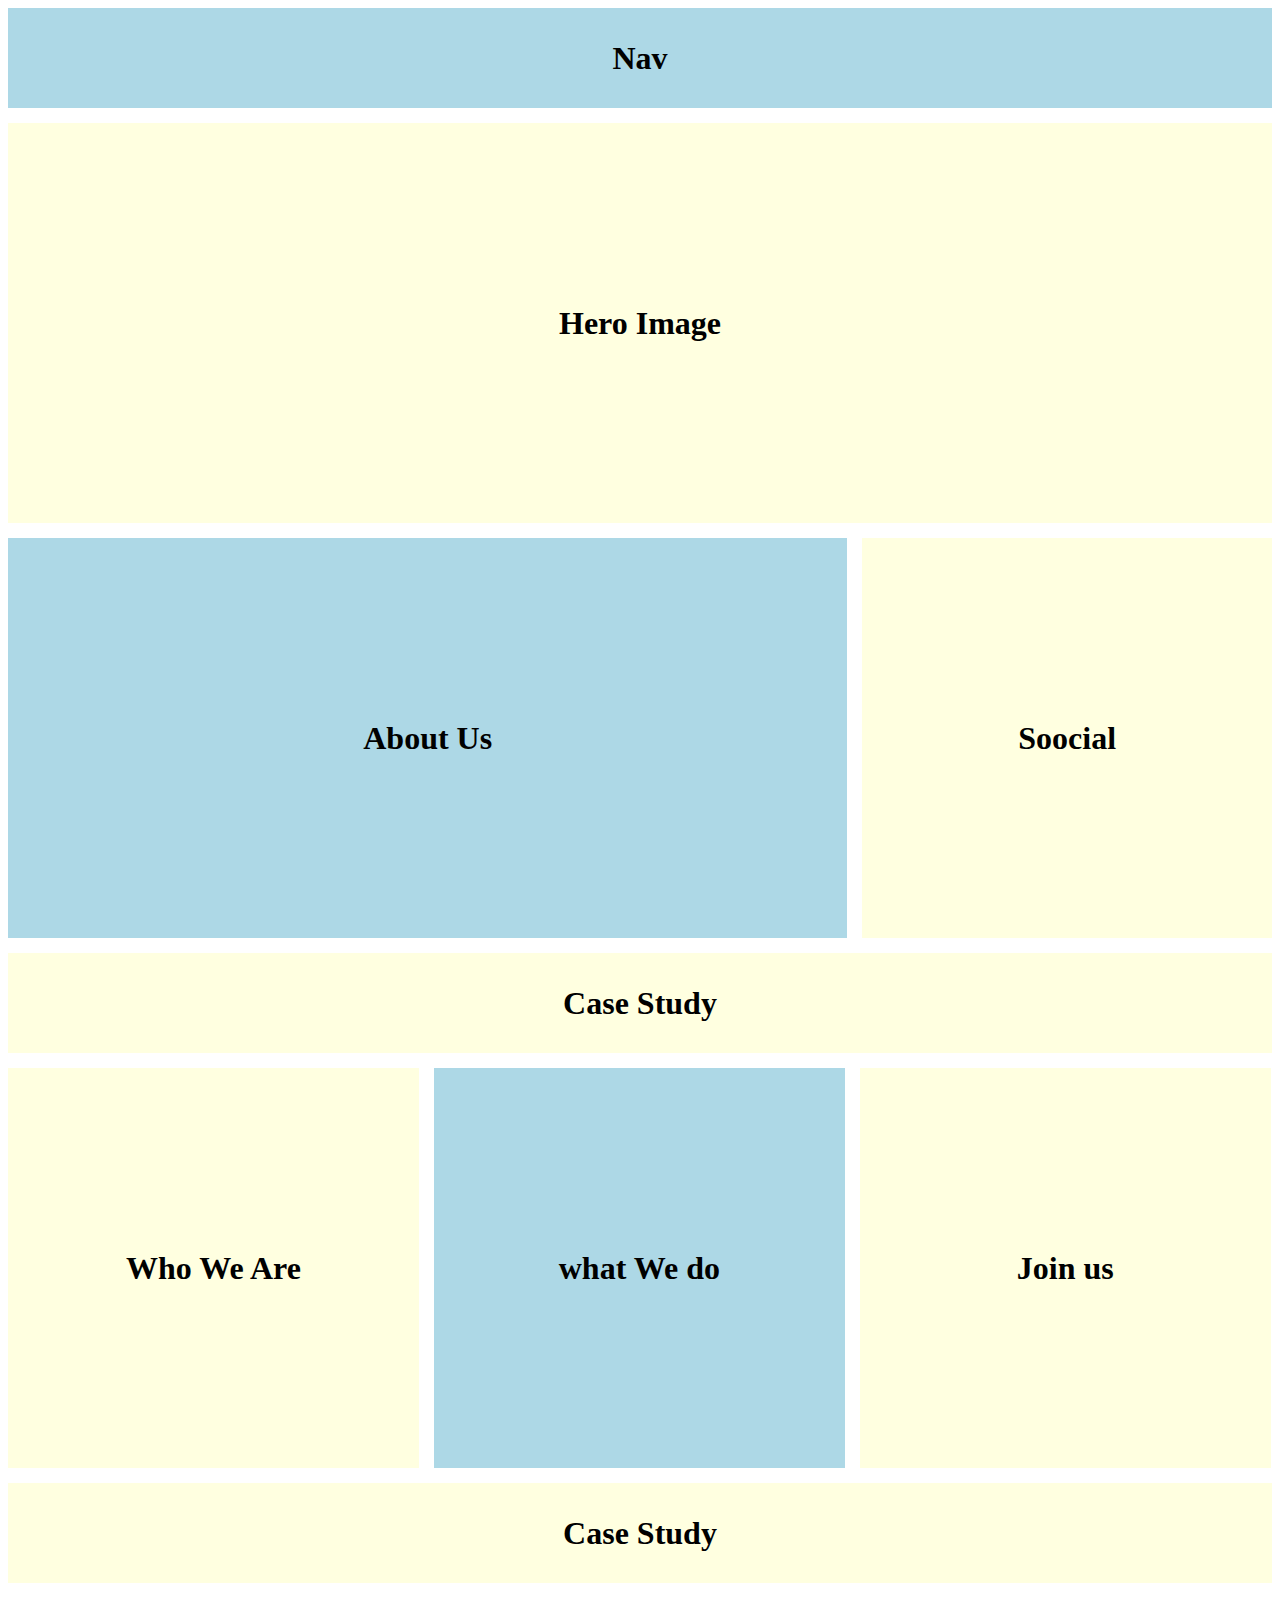
<file: index.html>
<!DOCTYPE html>
<html lang="en">
<head>
    <meta charset="UTF-8">
    <meta name="viewport" content="width=device-width, initial-scale=1.0">
    <meta http-equiv="X-UA-Compatible" content="ie=edge">
    <title>Document</title>
    <link rel="stylesheet" href="style.css">
</head>
<body>
    <div class="nav">
        <h1>Nav</h1>
    </div>

    <div class="hero-image">
        <h1>Hero Image</h1>
    </div>

    <div class="about-us">
        <h1>About Us</h1>
    </div>
    <div class="social">
        <h1>Soocial</h1>
    </div>

    <div class="case-study">
        <h1>Case Study</h1>
    </div>

    <div class="who-we-are">
        <h1>Who We Are</h1>
    </div>
    <div  class="what-we-do">
        <h1>what We do</h1>
    </div>
    <div  class="join-us">
        <h1>Join us</h1>
    </div>
    
    <div  class="case-study">
        <h1>Case Study</h1>
    </div> 
</body>
</html>
</file>
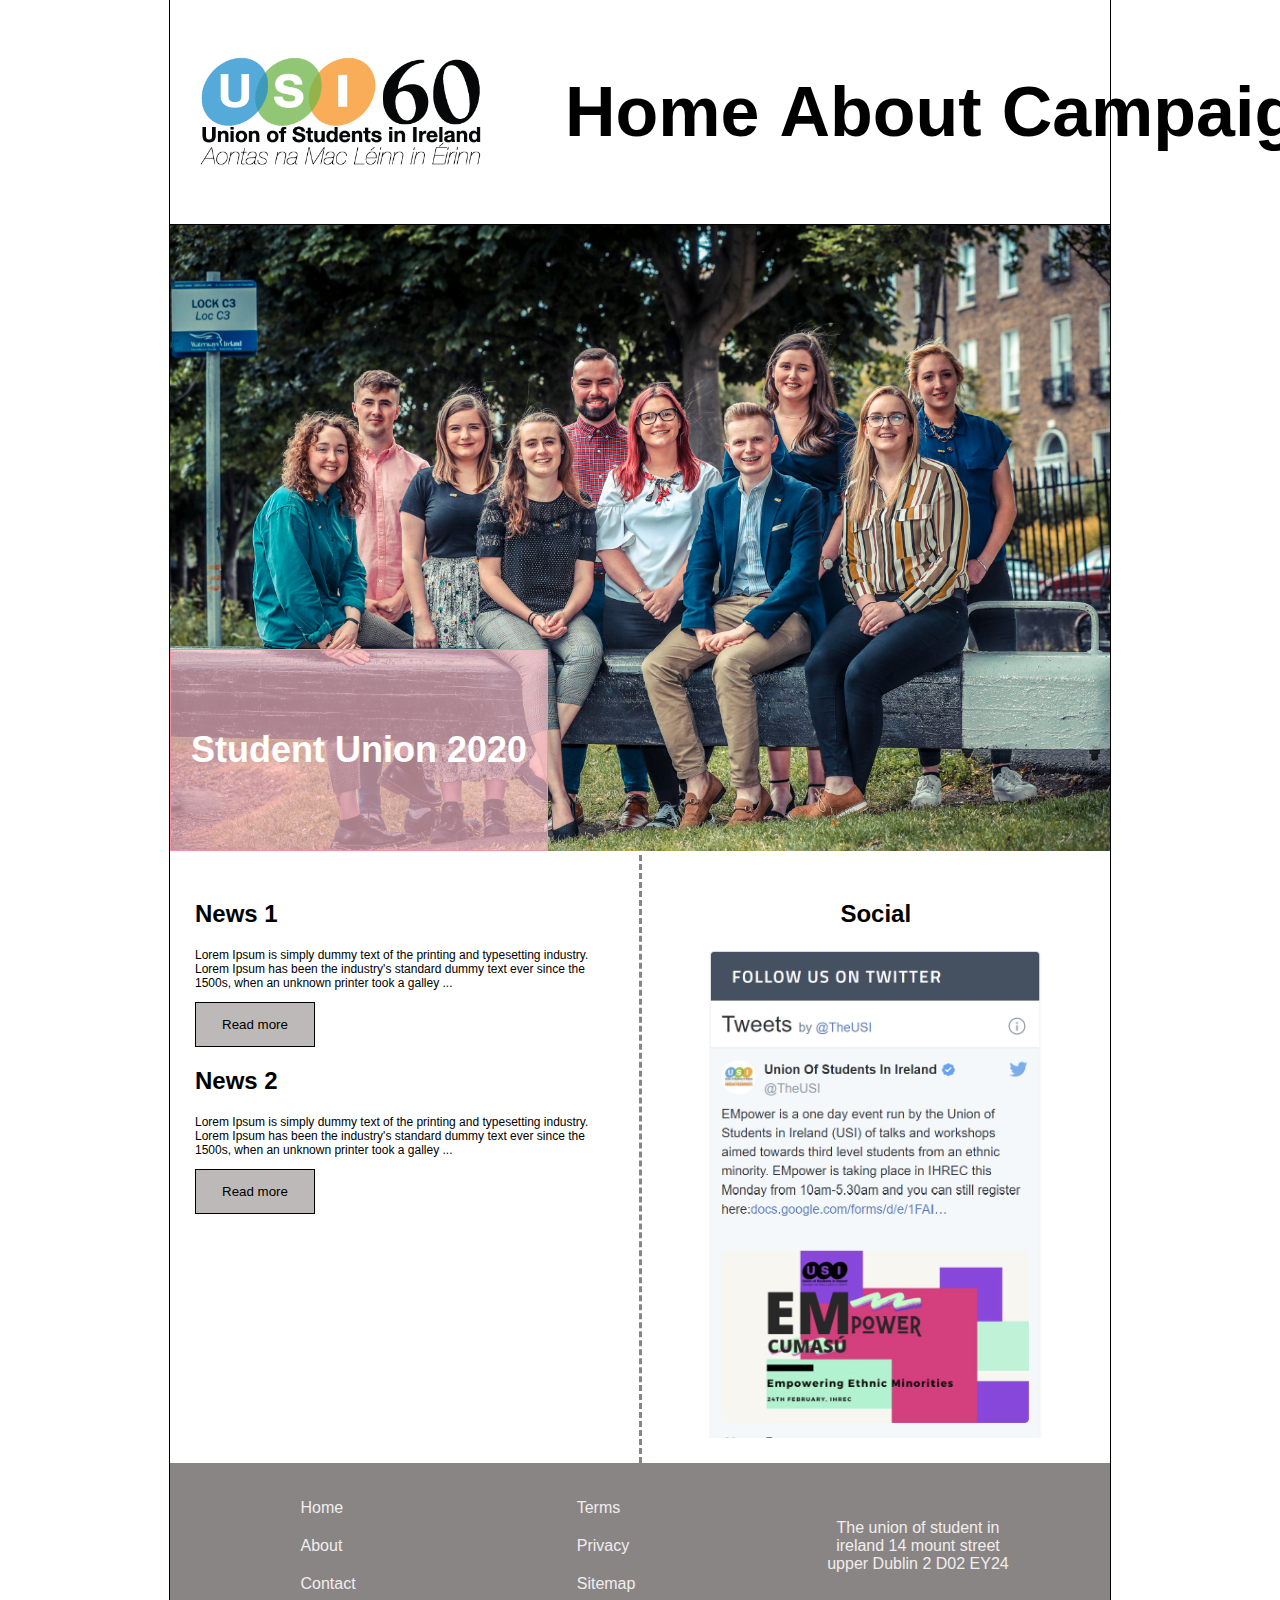
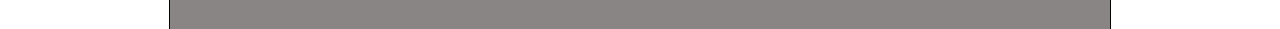
<file: ca-1-home-page/index.html>
<!DOCTYPE html>
<html lang="en">
  <head>
    <meta charset="UTF-8" />
    <meta name="viewport" content="width=device-width, initial-scale=1.0" />
    <title>CA-1</title>
    <link rel="stylesheet" href="style.css" />
    <!-- 
        This page contains anchor <a> with attribute href="javascript:void()"
        to stop the link redirect propagation.

        NB: javascript:void() is a native JS API, there no actual JS code/function.
     -->
  </head>
  <body>
    <section class="container">
      <nav>
        <div class="logo">
          <img src="./img/logo-2.png" alt="" />
        </div>
        <div class="links">
          <a href="javascript:void()">
            <h1>Home</h1>
          </a>
          <a href="javascript:void()">
            <h1>About</h1>
          </a>
          <a href="javascript:void()">
            <h1>Campaigns</h1>
          </a>
        </div>
      </nav>
      <section class="big-banner">
        <img src="./img/bg-image.jpg" alt="" />
        <div class="banner-content overlay">
          <h2>
            Student Union 2020
          </h2>
        </div>
      </section>
      <section class="info-panel">
        <article class="news">
          <article>
            <h2>News 1</h2>
            <p>
              Lorem Ipsum is simply dummy text of the printing and typesetting
              industry. Lorem Ipsum has been the industry's standard dummy text
              ever since the 1500s, when an unknown printer took a galley
            </p>
            <button class="read-more">
              Read more
            </button>
          </article>

          <article>
            <h2>News 2</h2>
            <p>
              Lorem Ipsum is simply dummy text of the printing and typesetting
              industry. Lorem Ipsum has been the industry's standard dummy text
              ever since the 1500s, when an unknown printer took a galley
            </p>
            <button class="read-more">
              Read more
            </button>
          </article>
        </article>
        <article class="social">
          <h2>Social</h2>
          <img src="./img/social.png" alt="" />
        </article>
      </section>
      <footer>
        <ul>
          <li>
            <a href="javascript:void()">
              Home
            </a>
          </li>
          <li>
            <a href="javascript:void()">
              About
            </a>
          </li>
          <li>
            <a href="javascript:void()">
              Contact
            </a>
          </li>
        </ul>
        <ul>
          <li>
            <a href="javascript:void()">
              Terms
            </a>
          </li>
          <li>
            <a href="javascript:void()">
              Privacy
            </a>
          </li>
          <li>
            <a href="javascript:void()">
              Sitemap
            </a>
          </li>
        </ul>
        <p>
          The union of student in ireland 14 mount street upper Dublin 2 D02
          EY24
        </p>
      </footer>
    </section>
  </body>
</html>
</file>
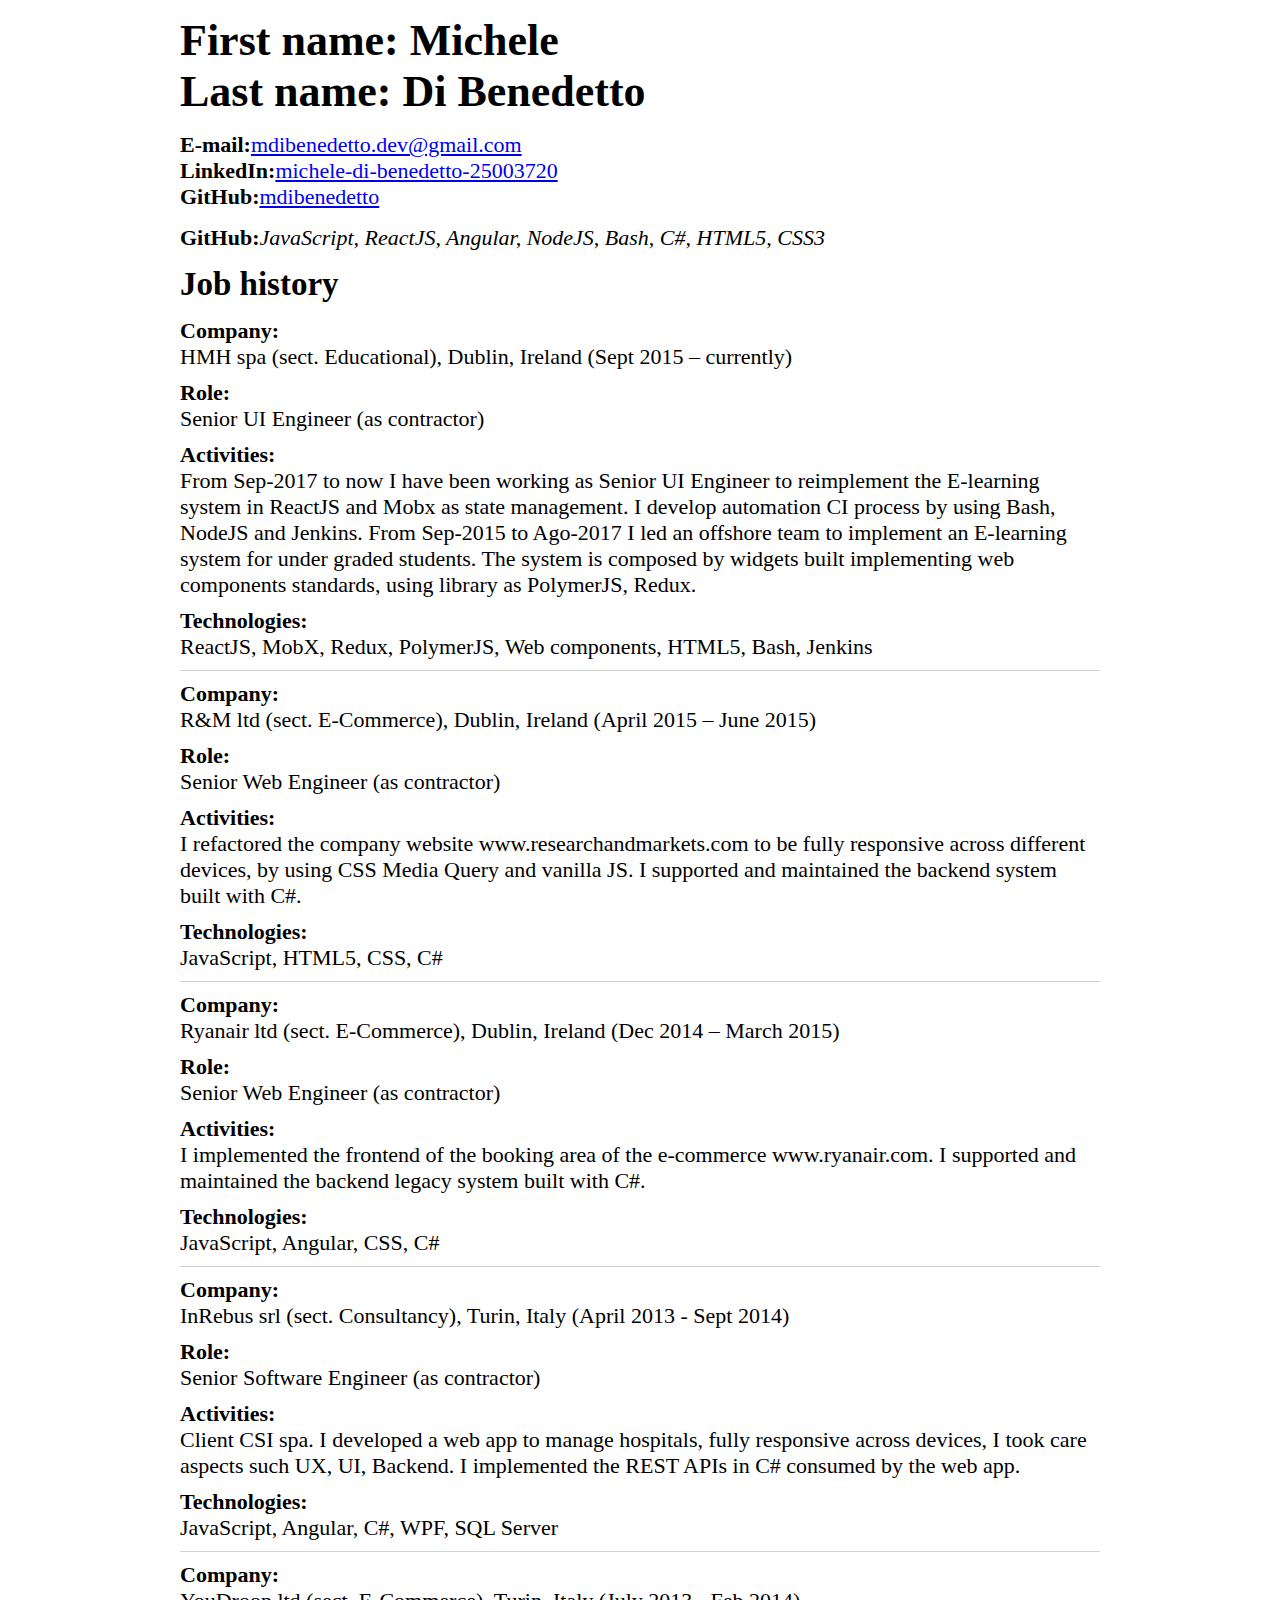
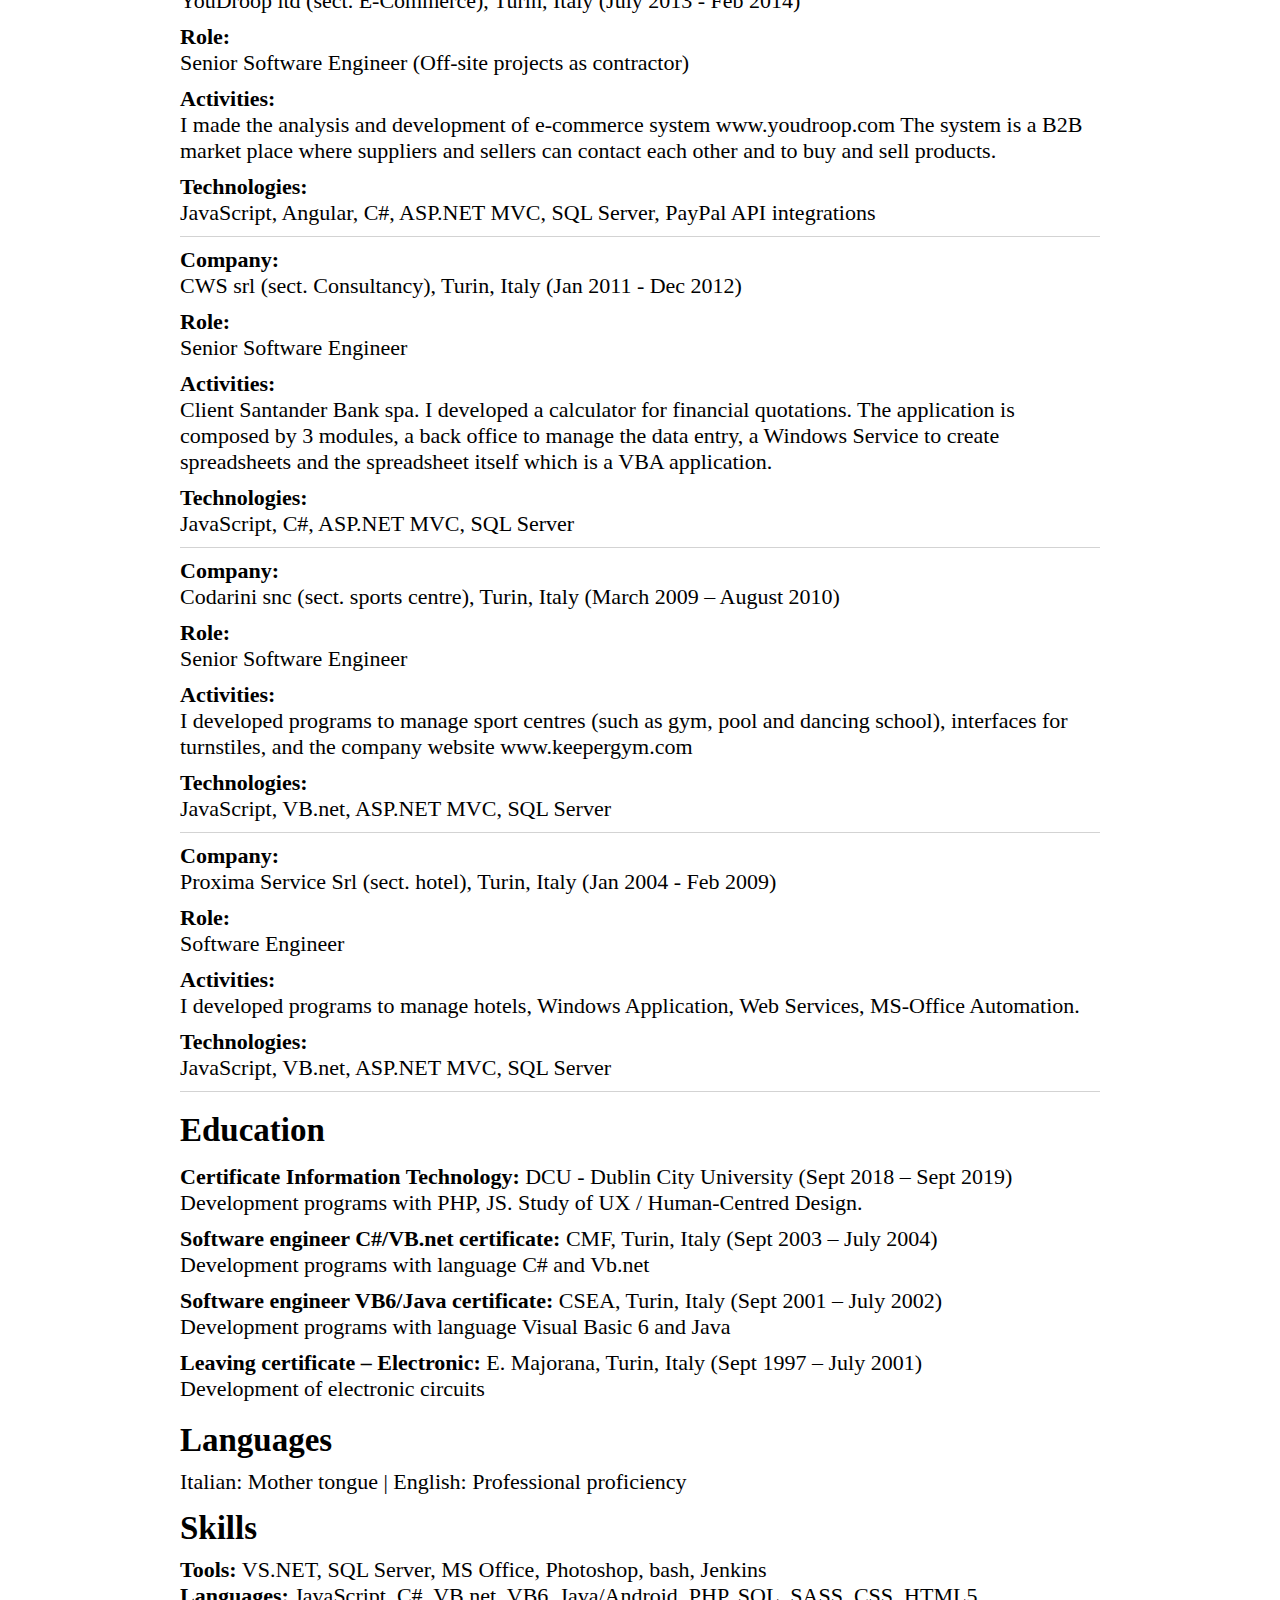
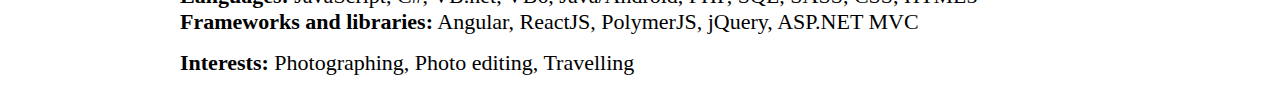
<file: cv/index.html>
<!DOCTYPE html>
<html>
  <head>
    <title>CV - Michele Dibendetto</title>
    <link href="style.css" rel="stylesheet" type="text/css" >
  </head>
  <body>

    <main>
      <section class="name">      
        <h1>
          <div>First name:  Michele</div> 
          <div>Last name: Di Benedetto</div> 
        </h1>
      </section>

      <section class="contacts">
        
        <section>          
          <span class="title">E-mail:</span>
          <span class="content">
            <a href="mailto:mdibenedetto.dev@gmail.com">
              mdibenedetto.dev@gmail.com
            </a>
          </span>
        </section>  
        
        <section>          
          <span class="title">LinkedIn:</span>
          <span class="content">
            <a target = "_blank" href="https://www.linkedin.com/in/michele-di-benedetto-25003720" >
              michele-di-benedetto-25003720
            </a>
          </span>
        </section>  
        
        <section>          
          <span class="title">GitHub:</span>
          <span class="content">
            <a target = "_blank"  href = "https://github.com/mdibenedetto">mdibenedetto</a>
          </span>
        </section>    
      </section>

      <section class="key-skills">
        <section>          
          <span class="title">GitHub:</span>
          <span class="content">
            JavaScript, ReactJS, Angular, NodeJS, Bash, C#, HTML5, CSS3
          </span>
        </section>     
      </section>

      <section class="job-history">
        <h2>Job history</h2>

        <section class="job">            
          <section>          
            <span class="title">Company:</span>
            <span class="content">
              HMH spa (sect. Educational), Dublin, Ireland (Sept 2015 – currently)
            </span>
          </section>        
          
          <section>          
            <span class="title">Role:</span>
            <span class="content">
              Senior UI Engineer (as contractor)
            </span>
          </section>
          
          <section>          
            <span class="title">Activities:</span>
            <span class="content">
              From Sep-2017 to now I have been working as Senior UI Engineer to reimplement the E-learning system in ReactJS and Mobx as state management.  
              I develop automation CI process by using Bash, NodeJS and Jenkins.

              From Sep-2015 to Ago-2017 I led an offshore team to implement an E-learning system for under graded students. The system is composed by widgets built implementing web components standards, using library as PolymerJS, Redux.
            </span>
          </section>
          
          <section>          
            <span class="title">Technologies:</span>
            <span class="content">
              ReactJS, MobX, Redux, PolymerJS, Web components, HTML5, Bash, Jenkins
            </span>
          </section> 
        </section>

        <section class="job">            
          <section>          
            <span class="title">Company:</span>
            <span class="content">
              R&M ltd (sect. E-Commerce), Dublin, Ireland (April 2015 – June 2015)        
            </span>
          </section>        
          <section>          
            <span class="title">Role:</span>
            <span class="content">
              Senior Web Engineer (as contractor)
            </span>
          </section>
          <section>          
            <span class="title">Activities:</span>
            <span class="content">
              I refactored the company website www.researchandmarkets.com to be fully responsive across different devices, by using CSS Media Query and vanilla JS.
              I supported and maintained the backend system built with C#.
            </span>
          </section>
          <section>          
            <span class="title">Technologies:</span>
            <span class="content">
              JavaScript, HTML5, CSS, C#
            </span>
          </section> 
        </section>

        <section class="job">            
          <section>          
            <span class="title">Company:</span>
            <span class="content">
              Ryanair ltd (sect. E-Commerce), Dublin, Ireland (Dec 2014 – March 2015)
            </span>
          </section>        
          <section>          
            <span class="title">Role:</span>
            <span class="content">
              Senior Web Engineer (as contractor)
            </span>
          </section>
          <section>          
            <span class="title">Activities:</span>
            <span class="content">
              I implemented the frontend of the booking area of the e-commerce www.ryanair.com.
              I supported and maintained the backend legacy system built with C#.
            </span>
          </section>
          <section>          
            <span class="title">Technologies:</span>
            <span class="content">
              JavaScript, Angular, CSS, C#
            </span>
          </section> 
        </section>

        <section class="job">            
          <section>          
            <span class="title">Company:</span>
            <span class="content">
              InRebus srl (sect. Consultancy), Turin, Italy (April 2013 - Sept 2014)
            </span>
          </section>        
          <section>          
            <span class="title">Role:</span>
            <span class="content">
              Senior Software Engineer (as contractor)
            </span>
          </section>
          <section>          
            <span class="title">Activities:</span>
            <span class="content">
              Client CSI spa. I developed a web app to manage hospitals, fully responsive across devices, I took care aspects such UX, UI, Backend. I implemented the REST APIs in C# consumed by the web app.
            </span>
          </section>
          <section>          
            <span class="title">Technologies:</span>
            <span class="content">
              JavaScript, Angular, C#, WPF, SQL Server
            </span>
          </section> 
        </section>

        <section class="job">            
          <section>          
            <span class="title">Company:</span>
            <span class="content">
              YouDroop ltd (sect. E-Commerce), Turin, Italy (July 2013 - Feb 2014)
            </span>
          </section>        
          <section>          
            <span class="title">Role:</span>
            <span class="content">
              Senior Software Engineer (Off-site projects as contractor)  
            </span>
          </section>
          <section>          
            <span class="title">Activities:</span>
            <span class="content">
              I made the analysis and development of e-commerce system www.youdroop.com
              The system is a B2B market place where suppliers and sellers can contact each other and to buy and sell products. 
            </span>
          </section>
          <section>          
            <span class="title">Technologies:</span>
            <span class="content">
              JavaScript, Angular, C#, ASP.NET MVC, SQL Server, PayPal API integrations
            </span>
          </section> 
        </section>

        <section class="job">            
          <section>          
            <span class="title">Company:</span>
            <span class="content">
              CWS srl (sect. Consultancy), Turin, Italy (Jan 2011 - Dec 2012)
            </span>
          </section>        
          <section>          
            <span class="title">Role:</span>
            <span class="content">
              Senior Software Engineer
            </span>
          </section>
          <section>          
            <span class="title">Activities:</span>
            <span class="content">
              Client Santander Bank spa. I developed a calculator for financial quotations. The application is composed by 3 modules, a back office to manage the data entry, a Windows Service to create spreadsheets and the spreadsheet itself which is a VBA application.
            </span>
          </section>
          <section>          
            <span class="title">Technologies:</span>
            <span class="content">
              JavaScript, C#, ASP.NET MVC, SQL Server 
            </span>
          </section> 
        </section>

        <section class="job">            
          <section>          
            <span class="title">Company:</span>
            <span class="content">
              Codarini snc (sect. sports centre), Turin, Italy (March 2009 – August 2010)
            </span>
          </section>        
          <section>          
            <span class="title">Role:</span>
            <span class="content">
              Senior Software Engineer
            </span>
          </section>
          <section>          
            <span class="title">Activities:</span>
            <span class="content">
              I developed programs to manage sport centres (such as gym, pool and dancing school), interfaces for turnstiles, and the company website www.keepergym.com
            </span>
          </section>
          <section>          
            <span class="title">Technologies:</span>
            <span class="content">
              JavaScript, VB.net, ASP.NET MVC, SQL Server
            </span>
          </section> 
        </section> 

        <section class="job">            
          <section>          
            <span class="title">Company:</span>
            <span class="content">
              Proxima Service Srl (sect. hotel), Turin, Italy (Jan 2004 - Feb 2009)
            </span>
          </section>        
          <section>          
            <span class="title">Role:</span>
            <span class="content">
              Software Engineer
            </span>
          </section>
          <section>          
            <span class="title">Activities:</span>
            <span class="content">
              I developed programs to manage hotels, Windows Application, Web Services, MS-Office Automation.
            </span>
          </section>
          <section>          
            <span class="title">Technologies:</span>
            <span class="content">
              JavaScript, VB.net, ASP.NET MVC, SQL Server
            </span>
          </section> 
        </section>
 </section>

        <section class="education">
          <h2>Education</h2>          
          <section>          
            <span class="title">Certificate Information Technology:</span>
            <span class="content">
              DCU - Dublin City University (Sept 2018 – Sept 2019)<br />
              Development programs with PHP, JS. Study of UX / Human-Centred Design.
            </span>
          </section> 
          <section>          
            <span class="title">Software engineer C#/VB.net certificate:</span>
            <span class="content">
              CMF, Turin, Italy (Sept 2003 – July 2004)<br />
              Development programs with language C# and Vb.net
            </span>
          </section> 
          <section>          
            <span class="title">Software engineer VB6/Java certificate:</span>
            <span class="content">
              CSEA, Turin, Italy (Sept 2001 – July 2002)<br />
              Development programs with language Visual Basic 6 and Java
            </span>
          </section>       
          <section>          
            <span class="title">Leaving certificate – Electronic:</span>
            <span class="content">
              E. Majorana, Turin, Italy (Sept 1997 – July 2001)<br />
              Development of electronic circuits
            </span>
          </section>  
        </section>

        <section class="languages">
          <h2>Languages</h2>
          <section>          
            <span class="title"></span>
            <span class="content">
              Italian: Mother tongue | English: Professional proficiency
            </span>
          </section>  
        </section>

        <section class ="skills">
          <h2>Skills</h2>
          <section>          
            <span class="title"></span>
            <span class="content">
              <section>
                <span class="title">Tools:</span>
                <span class="content">
                  VS.NET, SQL Server, MS Office, Photoshop, bash, Jenkins
                </span>
              </section>
              <section>
                <span class="title">Languages:</span>
                <span class="content">
                  JavaScript, C#, VB.net, VB6, Java/Android, PHP, SQL, SASS, CSS, HTML5
                </span> 
              </section>
              <section>
                <span class="title">Frameworks and libraries:</span>
                <span class="content">
                  Angular, ReactJS, PolymerJS, jQuery, ASP.NET MVC
                </span> 
              </section>
            </span>
          </section>            
        </section>      

        <section>
          <span class="title">Interests:</span>
          <span class="content">
            Photographing, Photo editing, Travelling
          </span> 
        </section>

        </main>
      </body>  
    </html>
</file>
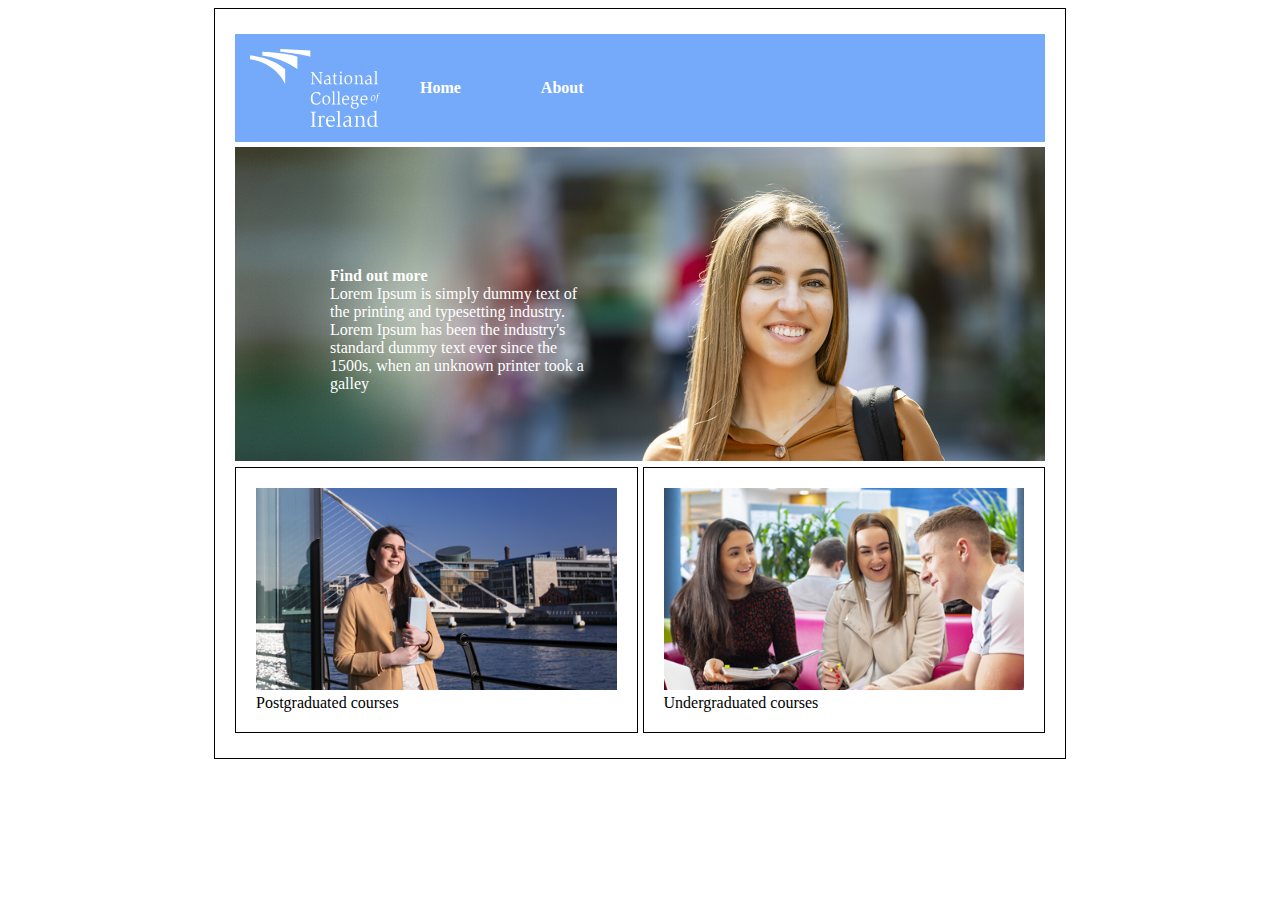
<file: flexbox-layout-photos/index.html>
<!DOCTYPE html>
<html lang="en">
  <head>
    <meta charset="UTF-8" />
    <meta name="viewport" content="width=device-width, initial-scale=1.0" />
    <title>Photos</title>
    <link rel="stylesheet" href="style.css" />
  </head>
  <body>
    <div class="container">

      <div class="nav-bar">
        <img src="./images/logo-NCI-negative.svg" />
        <div class="nav-links">
          <span>Home</span>
          <span>About</span>
        </div>
      </div>

      <div class="bg-image">
        <span class="bg-content">
          <strong class="bg-content-title">Find out more</strong>
          <span>
            Lorem Ipsum is simply dummy text of the printing and typesetting
            industry. Lorem Ipsum has been the industry's standard dummy text
            ever since the 1500s, when an unknown printer took a galley
          </span>
        </span>
      </div>

      <div class="footer">
        <div class="left">
          <figure>
            <img src="./images/student-beside-river.jpg" alt="" />
            <figcaption>
                Postgraduated courses
            </figcaption>
          </figure>
       
        </div>

        <div class="right">
          <figure>
            <img src="./images/student-group.jpg" alt="" />
            <figcaption>
                Undergraduated courses
            </figcaption>
          </figure>
        </div>
      </div>
    </div>
  </body>
</html>
</file>
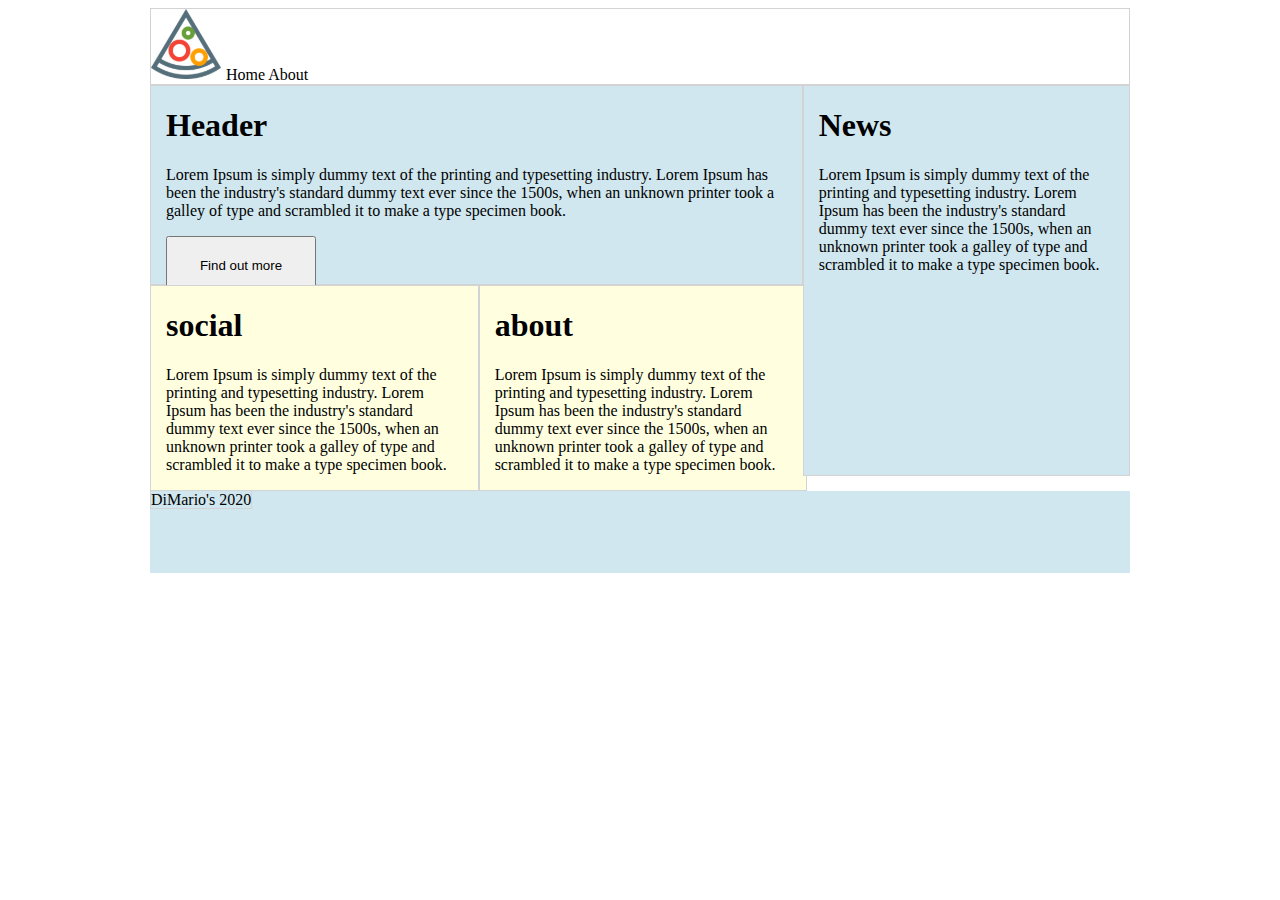
<file: flexbox-responsive/index.html>
<!DOCTYPE html>
<html lang="en">
  <head>
    <meta charset="UTF-8" />
    <meta name="viewport" content="width=device-width, initial-scale=1.0" />
    <title>Flexbox responsive</title>
    <link rel="stylesheet" href="style.css" />
  </head>
  <body>
    <main class="container">
      <section class="row">
        <nav>
          <span>
            <img src="./img/logo.png" alt="">
          </span>
          <span>Home</span>
          <span>About</span>
        </nav>
      </section>
      <section class="row row-span-news">
        <section class="header">
          <article>
            <h1>
              Header
            </h1>
            <p>
              Lorem Ipsum is simply dummy text of the printing and typesetting industry. Lorem Ipsum has been the industry's standard dummy text ever since the 1500s, when an unknown printer took a galley of type and scrambled it to make a type specimen book.
            </p>
            <button>
              Find out more
            </button>
          </article>
          
        </section>
        <section class="news">
          <article>
            <h1>
              News
            </h1>
            <p>
              Lorem Ipsum is simply dummy text of the printing and typesetting industry. Lorem Ipsum has been the industry's standard dummy text ever since the 1500s, when an unknown printer took a galley of type and scrambled it to make a type specimen book.
            </p>
          </article>
        </section>
      </section>

      <section class="row">
        <section class="social">
          <article>
            <h1>
              social
            </h1>
            <p>
              Lorem Ipsum is simply dummy text of the printing and typesetting industry. Lorem Ipsum has been the industry's standard dummy text ever since the 1500s, when an unknown printer took a galley of type and scrambled it to make a type specimen book.
            </p>
          </article>
        </section>

        <section class="about">
          <article>
            <h1>
              about
            </h1>
            <p>
              Lorem Ipsum is simply dummy text of the printing and typesetting industry. Lorem Ipsum has been the industry's standard dummy text ever since the 1500s, when an unknown printer took a galley of type and scrambled it to make a type specimen book.
            </p>
          </article>
        </section>
      </section>

      <footer class="footer">
        <span>DiMario's <time>2020</time></span>
      </footer>
    </main>
  </body>
</html>
</file>
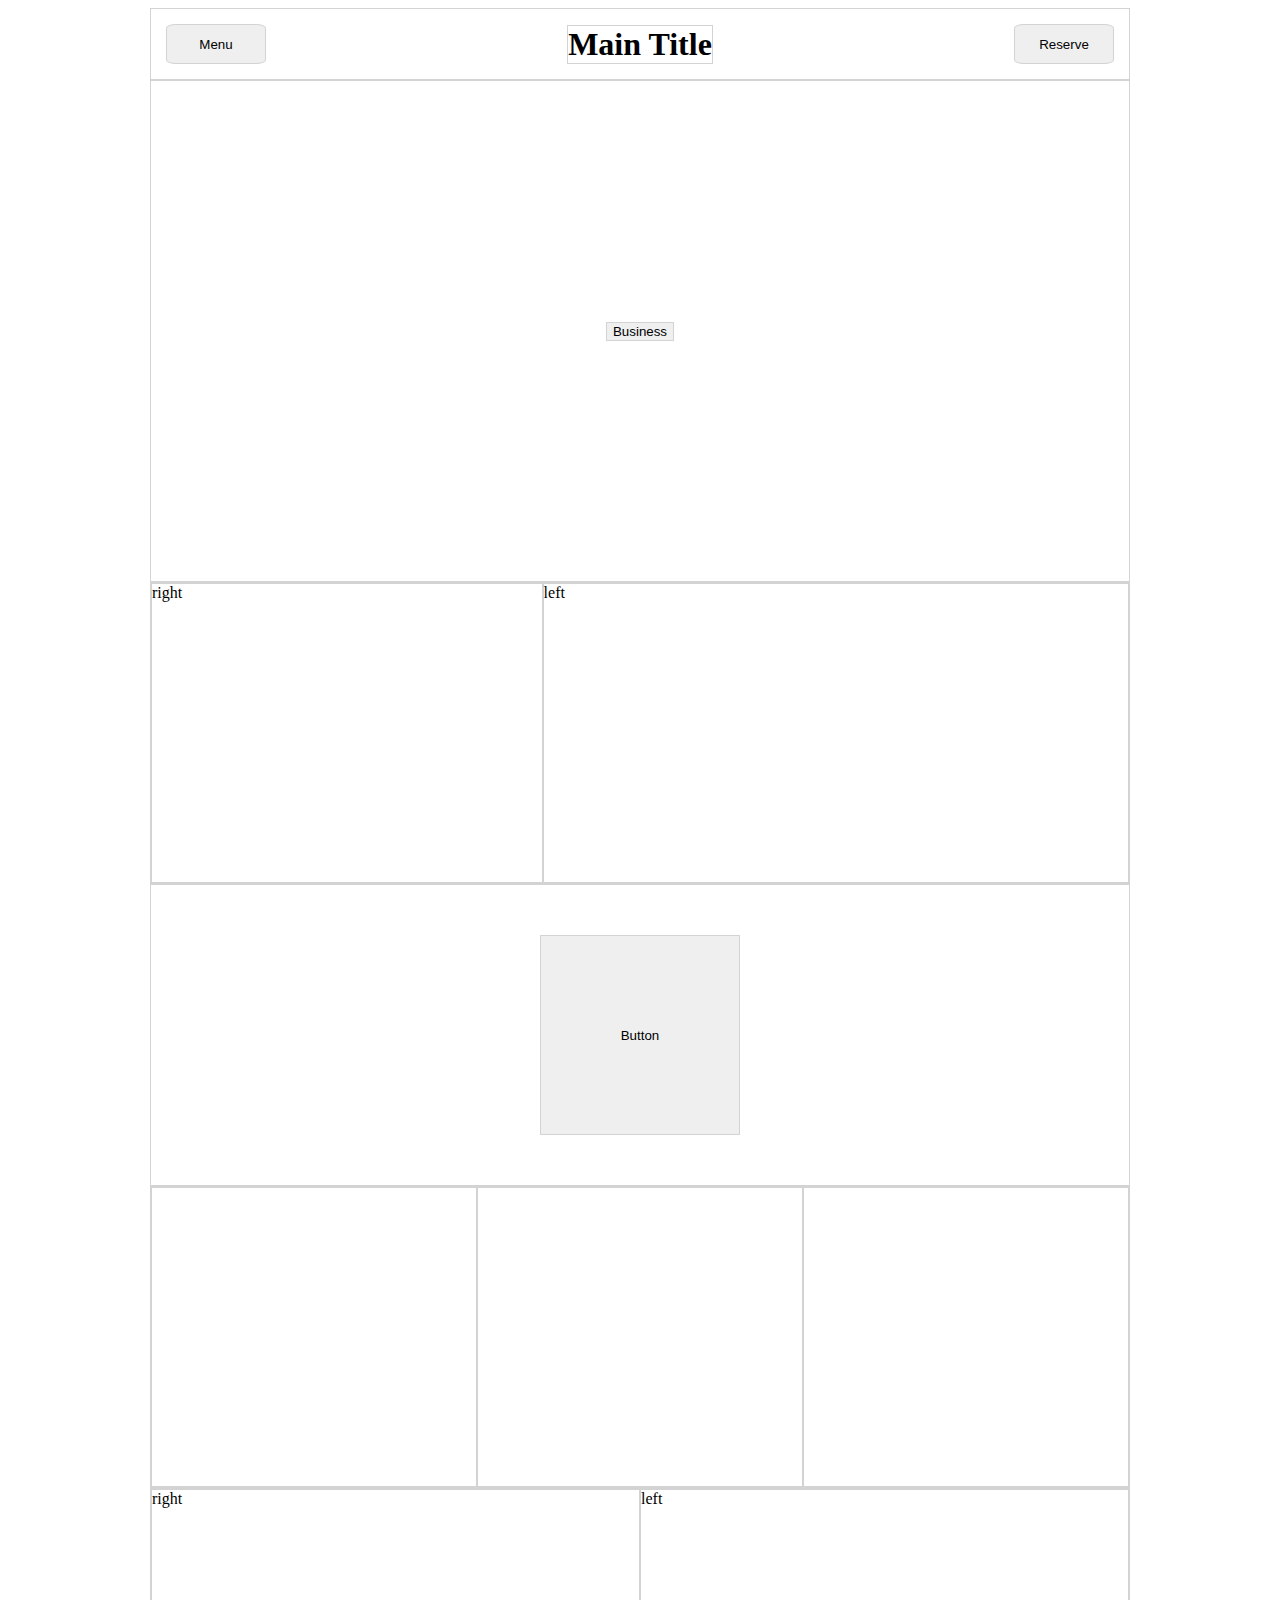
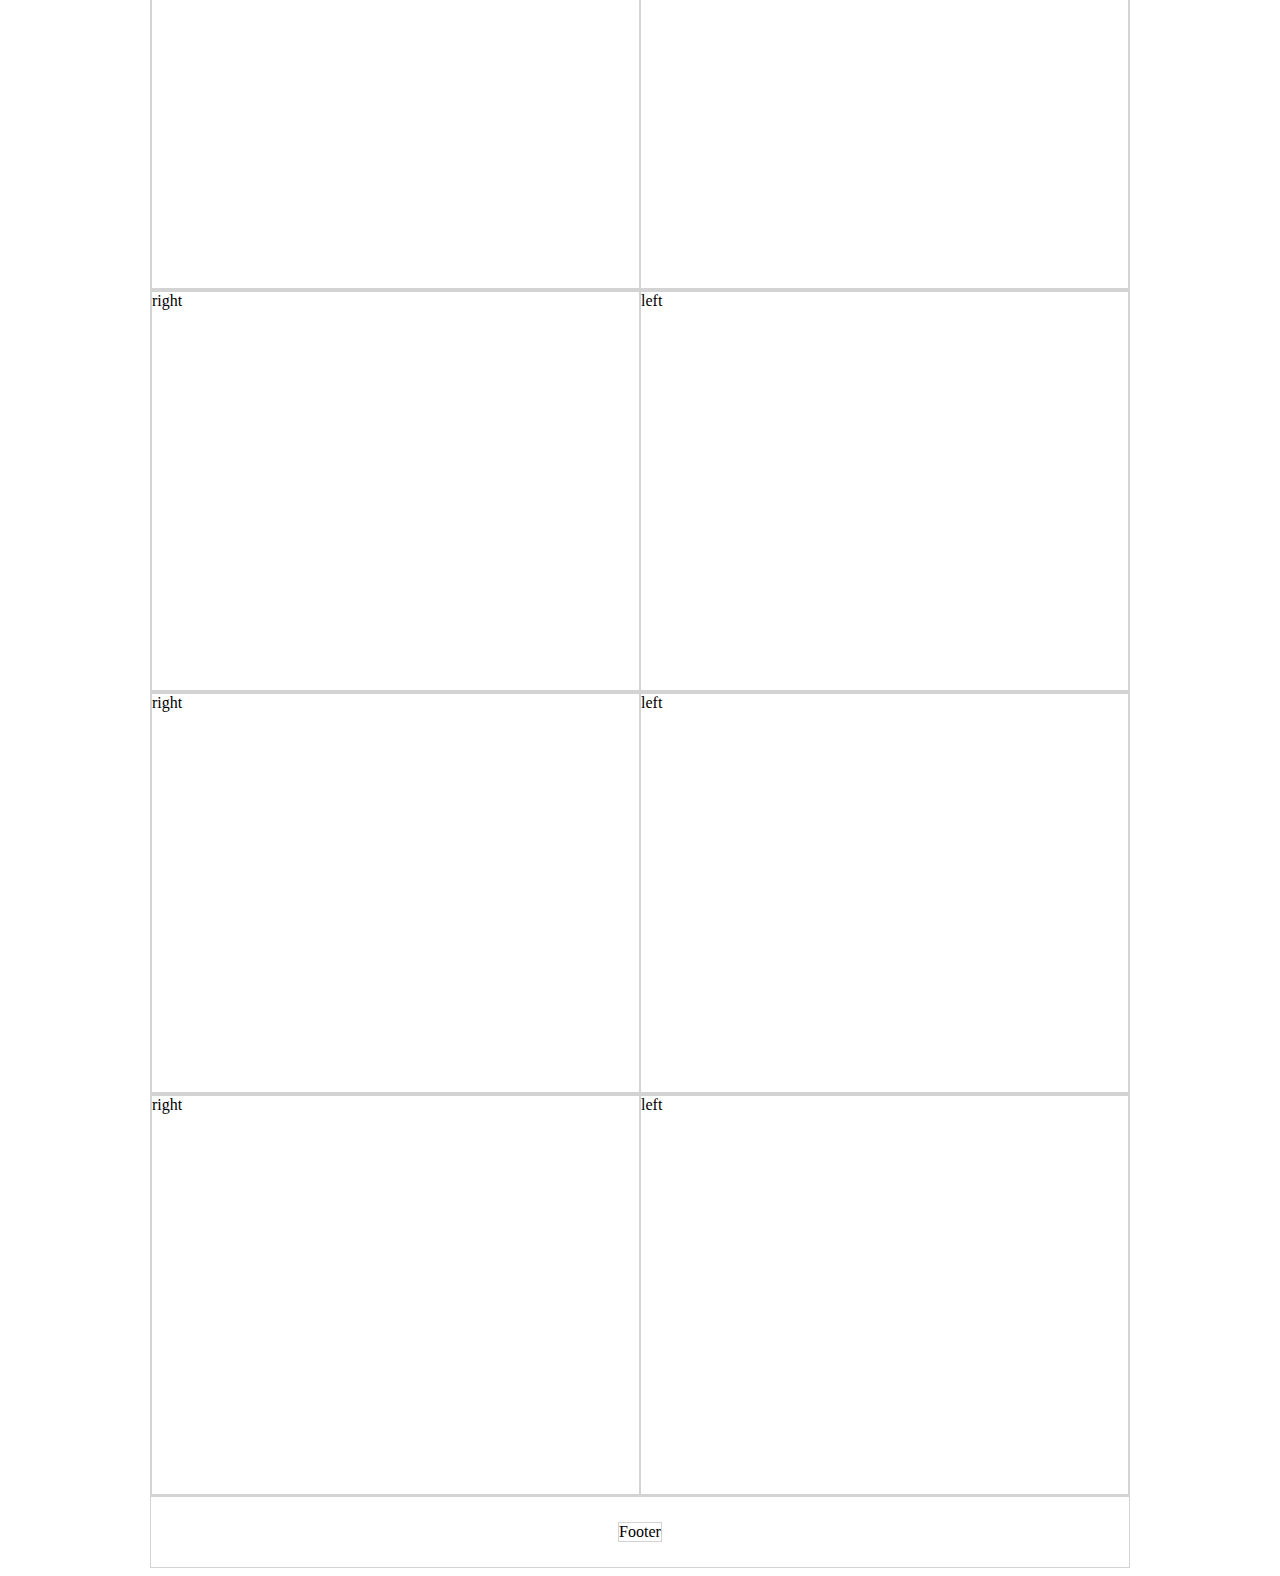
<file: peruke-home-page/index.html>
<!DOCTYPE html>
<html lang="en">
  <head>
    <meta charset="UTF-8" />
    <meta name="viewport" content="width=device-width, initial-scale=1.0" />
    <title>Peruke</title>
    <link rel="stylesheet" href="style.css" />
  </head>
  <body>
    <main class="container">
      <nav class="nav">
        <button class="menu">Menu</button>
        <h1>Main Title</h1>
        <button class="reserve">Reserve</button>
      </nav>

      <section class="top">
        <button class="business">Business</button>
      </section>

      <section class="middle-1">
        <section class="right">
          right
        </section>
        <section class="left">
          left
        </section>
      </section>

      <section class="middle-2">
          <button class="element">Button</button>
      </section>

      <section class="middle-3">
          <section class = "right"></section>
          <section class ="center"></section>
          <section class = "left"></section>
      </section>

      <section class="middle-4">
        <section class="right">
            right
          </section>
          <section class="left">
            left
          </section>
      </section>

      <section class="middle-5">
        <section class="right">
            right
          </section>
          <section class="left">
            left
          </section>
      </section>

      <section class="middle-6">
        <section class="right">
            right
          </section>
          <section class="left">
            left
          </section>
      </section>

      <section class="middle-7">
        <section class="right">
            right
          </section>
          <section class="left">
            left
          </section>
      </section>

      <footer class="footer">
        <span>Footer</span>
      </footer>
    </main>
  </body>
</html>
</file>
<file: style.css>
h1{
    margin: auto;
    display: flex;
}

div{
    margin-bottom: 15px;
    display: flex;
    align-items: center;
}

.nav{
    height: 100px;
    background: lightblue;
}

.hero-image{
    height: 400px;
    background: lightyellow;
    clear: both;
}

.about-us{
    height: 400px;
    background: lightblue;
    float: left;
    width: calc( 67% - 7.5px );
    margin-right: 15px;
}

.social{
    height: 400px;
    background: lightyellow;
    float: left;
    width: calc( 33% - 7.5px );
}

.case-study{
    height: 400px;
    background: lightblue;
    clear: both;
}

.who-we-are{
    height: 400px;
    background: lightyellow;
    float: left;
    width: calc( 33.3% - 10px );
    margin-right: 15px;
}

.what-we-do{   
    height: 400px;
    background: lightblue;
    float: left;
    width: calc( 33.3% - 10px );
    margin-right: 15px;
}

.join-us{
    height: 400px;
    background: lightyellow;
    float: left;
    width: calc( 33.3% - 10px );
}

.case-study{
    clear: both;
    height: 100px;
    background: lightyellow;
}
</file>
<file: ca-1-home-page/style.css>
/* 
  main containers 
*/
body {
  margin: 0;
  font-family: sans-serif;
}

 a {
  text-decoration: none;
}

.container {
  width: 940px;
  margin: auto;
  border-width: 0 1px 0;
  border-style: solid;
}

/* 
  nav 
*/
nav {
  display: flex;
  border-bottom: 1px solid;
  align-items: center;
  font-size: 35px;
  padding: 25px;
}

nav .logo {
  margin-right: 60px;
}

nav .logo img {
  width: 300px;
}

nav .links {
  display: flex;
}

nav a { 
  margin: 0 10px;
  color: black;
}

/* 
  big-banner 
*/
.big-banner {
  position: relative;
}

.big-banner img {
  max-width: 100%;
}

.banner-content {
  font-size: 24px;
  display: flex;
  align-items: center;
  position: absolute;
  margin: 0;
  bottom: 4px;
  left: 0;
  color: white;
  padding: 0 20px;
  height: 200px;
}

.banner-content.overlay {
  background: #ffc0cba8;
  border: 1px solid #fd8fa2;
}

/* 
  info-panel  
*/
.info-panel {
  display: flex;
}

.info-panel > * {
  width: 50%;
  padding: 25px;
}

.info-panel p{
  font-size: 12px;
}

.info-panel .news {
  border-right: 3px dashed #8a8585;
}

.info-panel .news p::after {
  content: "...";
}

.info-panel .news .read-more {
  padding: 14px;
  background: #bdb9b9;
  border: 1px solid;
  width: 120px;
}

.info-panel .news .read-more:hover{
  background: #8c8c8c;
  color: #e8e3e3;
}

.info-panel .social {
  display: flex;
  flex-direction: column;
  align-items: center;
}

.info-panel .social img {
  max-width: 80%;
}

/* 
  footer 
*/
footer {
  background: #8a8585;
  min-height: 150px;
  display: flex;
  color: #f1eded;
  align-items: center;
  justify-content: space-around;
}

footer a {
  color: inherit;
}

footer ul {
  list-style-type: none;
}

footer ul li {
  margin: 20px 0;
}

footer p {
  max-width: 203px;
  text-align: center;
}
</file>
<file: cv/style.css>
body {
    font-size: 22px;
  }
  
  h1, h2 {
      margin: 0.3em 0;
  }
  
  main{
    margin: 0 auto;
    max-width: 920px;
  }
  
  main > section {
    margin:15px 0;
  }
  
  main > section > section{
    display: flex;
  }
  
  section.education section{ 
     display: inline-block;
  }
  
  .key-skills .content{
      font-style: italic;
  }
   
  .job-history  section { 
    display: flex;
    flex-direction: column;
  }
  
  .job{
    display: flex;
    flex-direction: row; 
  }
  
  .job:after {
    content:"";
    height: 1px;
    width: 100%;
    background: lightgray;
    margin: 5px 0
  }
  
  .job > .title{ 
    width: 100px;
  }
  
  .job > section,
  .education > section,
  .languages > section
  {
    margin:5px 0;
  }
  
  .title{
    font-weight: bold; 
    display: inline-block;
  }
</file>
<file: flexbox-layout-photos/style.css>
.container {
  max-width: 820px;
  margin: auto;
  border: 1px solid;
  padding: 20px 15px;
}

.container > div {
  margin: 5px;
}

.nav-bar {
  background-color: #75a9f9;
  padding: 15px;
  display: flex;
}

.nav-links span {
    margin: 0 40px;
}


.nav-bar .nav-links {
  display: inline-flex;
  align-items: center;
  flex-grow: 1;
  justify-content: flex-start;
  color: white;
  font-weight: bold;
  border: 0;
}

.bg-image {
  height: 315px;
  background-image: url(./images/student-close-up.jpg);
  background-repeat: no-repeat;
  background-size: contain; 
  position: relative;
}

.bg-image .bg-content {
  color: white;
  position: absolute;
  top: 120px; 
  left: 95px;
  width: 268px;
}

.bg-image .bg-content .bg-content-title
{
    display: block;
}

.footer { 
  display: flex;
}

.footer .left,
.footer .right { 
  height: 185px;
  border: 1px solid;
  width: calc(50% - 2px - 2.5px);
  height: auto;
}

.footer .left {
  margin-right: 5px;
}

.footer figure {
  margin: 20px;
}

.footer img {
  width: 100%;
}
</file>
<file: flexbox-responsive/style.css>
nav {
  width: 100%;
}

article {
  padding: 0 15px;
}

.container > * > * {
  border: 1px solid lightgray;
}

.container {
  display: flex;
  width: 980px;
  flex-direction: column;
  margin: auto;
}

.row {
  /* border: 1px solid lightgray; */
  flex-direction: row;
  display: flex;
}

.row-span-news {
  height: 200px;
}

.header {
  width: 66.66%;
}

.header button {
  height: 60px;
  width: 150px;
}
.news {
  width: 33.33%;
  height: 389px;
  z-index: 2;
}

.social,
.about {
  width: 33.33%;
  background-color: lightyellow;
}

.footer {
  height: 82px;
}

.header,
.news,
.footer {
  background-color: #d0e7ef;
}

@media only screen and (max-width: 680px) {
  

  .container{
    border-radius: 10%;
    border: 3px solid;
    padding: 53px;
    width: auto;
  }
  nav {
    display: flex;
    flex-direction: column;
  }

  .row > * {
    width: 100%;
    height: 100%;
  }

  .row {
    flex-direction: column;
  }

  .row-span-news {
    height: auto;
  }
}
</file>
<file: peruke-home-page/style.css>
.container * {
  border: 1px solid lightgray;
}

.container {
  display: flex;
  width: 980px;
  flex-direction: column;
  margin: auto;
}

.nav {
  height: 70px;
  display: flex;
  justify-content: space-between;
  align-items: center;
}

.nav .menu,
.nav .reserve {
  height: 40px;
  width: 100px;
  border-radius: 10%;
  margin: 15px;
}

.top {
  height: 500px;
  display: flex;
  align-items: center;
  justify-content: center;
}
/* .top .business {
} */

.middle-1,
.middle-2,
.middle-3 {
  height: 300px;
  display: flex;
}

.middle-1 .right {
  width: 40%;
}

.middle-1 .left {
  width: 60%;
}

.middle-2 {
  display: flex;
  align-items: center;
  justify-content: center;
}

.middle-2 .element {
  width: 200px;
  height: 200px;
}

.middle-3 {
  flex-direction: row;
}

.middle-3 .right,
.middle-3 .center,
.middle-3 .left {
  width: 33.3%;
}

.middle-4,
.middle-5,
.middle-6,
.middle-7 {
  height: 400px;
  display: flex;
}

.right,
.left {
  width: 50%;
}

.footer {
  height: 70px;
  display: flex;
  align-items: center;
  justify-content: center;
}




@media only screen and (max-width: 600px) {
  body {
    background-color: lightyellow;
  }

  .container * {
    height: 70px;
  }

  .nav {
    background-color: lightcoral;
  }

  .middle-1 {
    flex-wrap: wrap;
  }

  .middle-1 .right,
  .middle-1 .left {
    width: 100%;
  }
}

@media only screen and (max-width: 500px) {
    body {
      background-color: lightgreen;
    }
  }
</file>
